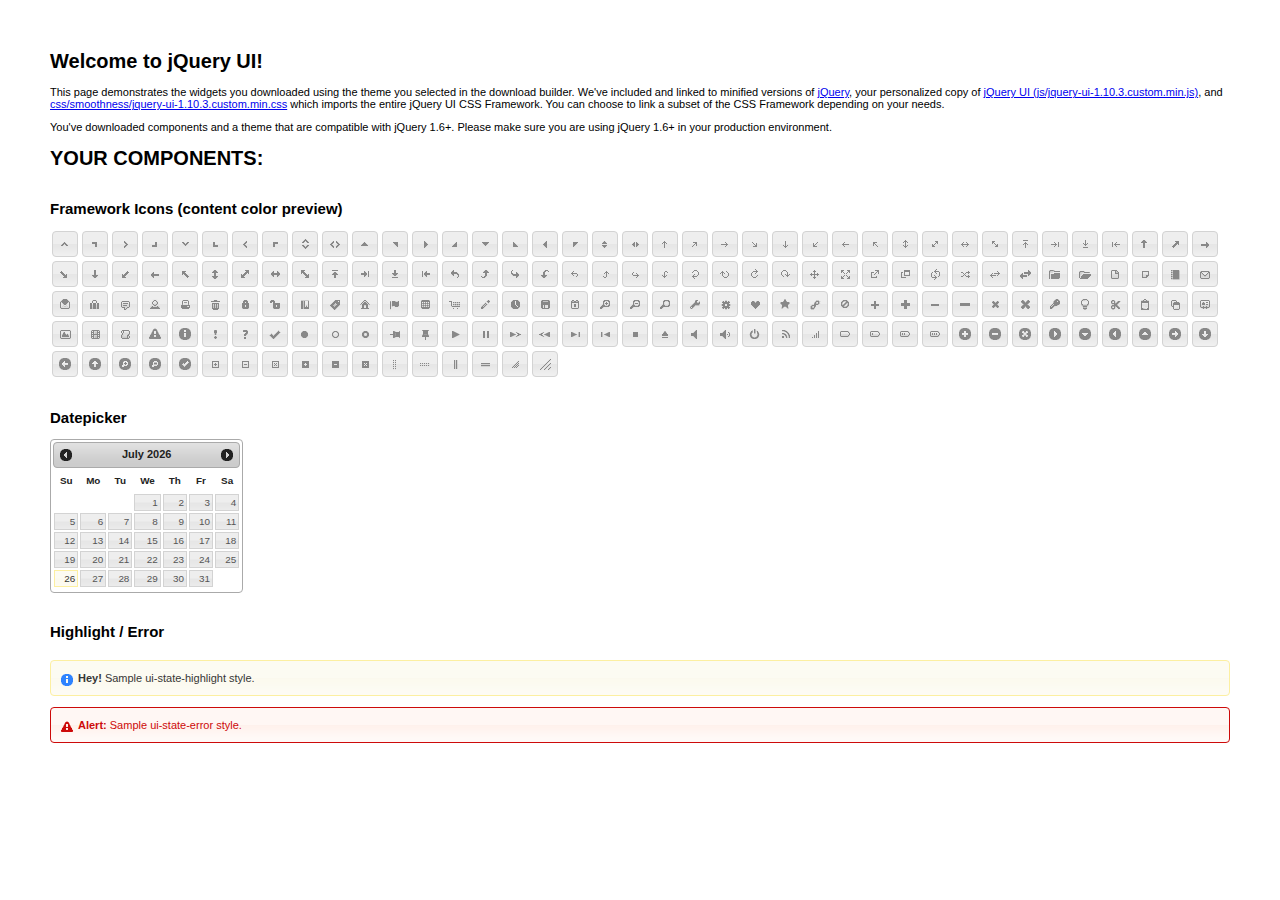
<file: frontend/static/jquery-ui-1.10.3.custom/index.html>
<!doctype html>
<html lang="us">
<head>
	<meta charset="utf-8">
	<title>jQuery UI Example Page</title>
	<link href="css/smoothness/jquery-ui-1.10.3.custom.css" rel="stylesheet">
	<script src="js/jquery-1.9.1.js"></script>
	<script src="js/jquery-ui-1.10.3.custom.js"></script>
	<script>
	$(function() {
		

		

		

		

		

		
		$( "#datepicker" ).datepicker({
			inline: true
		});
		

		

		

		// Hover states on the static widgets
		$( "#dialog-link, #icons li" ).hover(
			function() {
				$( this ).addClass( "ui-state-hover" );
			},
			function() {
				$( this ).removeClass( "ui-state-hover" );
			}
		);
	});
	</script>
	<style>
	body{
		font: 62.5% "Trebuchet MS", sans-serif;
		margin: 50px;
	}
	.demoHeaders {
		margin-top: 2em;
	}
	#dialog-link {
		padding: .4em 1em .4em 20px;
		text-decoration: none;
		position: relative;
	}
	#dialog-link span.ui-icon {
		margin: 0 5px 0 0;
		position: absolute;
		left: .2em;
		top: 50%;
		margin-top: -8px;
	}
	#icons {
		margin: 0;
		padding: 0;
	}
	#icons li {
		margin: 2px;
		position: relative;
		padding: 4px 0;
		cursor: pointer;
		float: left;
		list-style: none;
	}
	#icons span.ui-icon {
		float: left;
		margin: 0 4px;
	}
	.fakewindowcontain .ui-widget-overlay {
		position: absolute;
	}
	</style>
</head>
<body>

<h1>Welcome to jQuery UI!</h1>

<div class="ui-widget">
	<p>This page demonstrates the widgets you downloaded using the theme you selected in the download builder. We've included and linked to minified versions of <a href="js/jquery-1.9.1.js">jQuery</a>, your personalized copy of <a href="js/jquery-ui-1.10.3.custom.min.js">jQuery UI (js/jquery-ui-1.10.3.custom.min.js)</a>, and <a href="css/smoothness/jquery-ui-1.10.3.custom.min.css">css/smoothness/jquery-ui-1.10.3.custom.min.css</a> which imports the entire jQuery UI CSS Framework. You can choose to link a subset of the CSS Framework depending on your needs. </p>
	<p>You've downloaded components and a theme that are compatible with jQuery 1.6+. Please make sure you are using jQuery 1.6+ in your production environment.</p>
</div>

<h1>YOUR COMPONENTS:</h1>












<h2 class="demoHeaders">Framework Icons (content color preview)</h2>
<ul id="icons" class="ui-widget ui-helper-clearfix">
	<li class="ui-state-default ui-corner-all" title=".ui-icon-carat-1-n"><span class="ui-icon ui-icon-carat-1-n"></span></li>
	<li class="ui-state-default ui-corner-all" title=".ui-icon-carat-1-ne"><span class="ui-icon ui-icon-carat-1-ne"></span></li>
	<li class="ui-state-default ui-corner-all" title=".ui-icon-carat-1-e"><span class="ui-icon ui-icon-carat-1-e"></span></li>
	<li class="ui-state-default ui-corner-all" title=".ui-icon-carat-1-se"><span class="ui-icon ui-icon-carat-1-se"></span></li>
	<li class="ui-state-default ui-corner-all" title=".ui-icon-carat-1-s"><span class="ui-icon ui-icon-carat-1-s"></span></li>
	<li class="ui-state-default ui-corner-all" title=".ui-icon-carat-1-sw"><span class="ui-icon ui-icon-carat-1-sw"></span></li>
	<li class="ui-state-default ui-corner-all" title=".ui-icon-carat-1-w"><span class="ui-icon ui-icon-carat-1-w"></span></li>
	<li class="ui-state-default ui-corner-all" title=".ui-icon-carat-1-nw"><span class="ui-icon ui-icon-carat-1-nw"></span></li>
	<li class="ui-state-default ui-corner-all" title=".ui-icon-carat-2-n-s"><span class="ui-icon ui-icon-carat-2-n-s"></span></li>
	<li class="ui-state-default ui-corner-all" title=".ui-icon-carat-2-e-w"><span class="ui-icon ui-icon-carat-2-e-w"></span></li>
	<li class="ui-state-default ui-corner-all" title=".ui-icon-triangle-1-n"><span class="ui-icon ui-icon-triangle-1-n"></span></li>
	<li class="ui-state-default ui-corner-all" title=".ui-icon-triangle-1-ne"><span class="ui-icon ui-icon-triangle-1-ne"></span></li>
	<li class="ui-state-default ui-corner-all" title=".ui-icon-triangle-1-e"><span class="ui-icon ui-icon-triangle-1-e"></span></li>
	<li class="ui-state-default ui-corner-all" title=".ui-icon-triangle-1-se"><span class="ui-icon ui-icon-triangle-1-se"></span></li>
	<li class="ui-state-default ui-corner-all" title=".ui-icon-triangle-1-s"><span class="ui-icon ui-icon-triangle-1-s"></span></li>
	<li class="ui-state-default ui-corner-all" title=".ui-icon-triangle-1-sw"><span class="ui-icon ui-icon-triangle-1-sw"></span></li>
	<li class="ui-state-default ui-corner-all" title=".ui-icon-triangle-1-w"><span class="ui-icon ui-icon-triangle-1-w"></span></li>
	<li class="ui-state-default ui-corner-all" title=".ui-icon-triangle-1-nw"><span class="ui-icon ui-icon-triangle-1-nw"></span></li>
	<li class="ui-state-default ui-corner-all" title=".ui-icon-triangle-2-n-s"><span class="ui-icon ui-icon-triangle-2-n-s"></span></li>
	<li class="ui-state-default ui-corner-all" title=".ui-icon-triangle-2-e-w"><span class="ui-icon ui-icon-triangle-2-e-w"></span></li>
	<li class="ui-state-default ui-corner-all" title=".ui-icon-arrow-1-n"><span class="ui-icon ui-icon-arrow-1-n"></span></li>
	<li class="ui-state-default ui-corner-all" title=".ui-icon-arrow-1-ne"><span class="ui-icon ui-icon-arrow-1-ne"></span></li>
	<li class="ui-state-default ui-corner-all" title=".ui-icon-arrow-1-e"><span class="ui-icon ui-icon-arrow-1-e"></span></li>
	<li class="ui-state-default ui-corner-all" title=".ui-icon-arrow-1-se"><span class="ui-icon ui-icon-arrow-1-se"></span></li>
	<li class="ui-state-default ui-corner-all" title=".ui-icon-arrow-1-s"><span class="ui-icon ui-icon-arrow-1-s"></span></li>
	<li class="ui-state-default ui-corner-all" title=".ui-icon-arrow-1-sw"><span class="ui-icon ui-icon-arrow-1-sw"></span></li>
	<li class="ui-state-default ui-corner-all" title=".ui-icon-arrow-1-w"><span class="ui-icon ui-icon-arrow-1-w"></span></li>
	<li class="ui-state-default ui-corner-all" title=".ui-icon-arrow-1-nw"><span class="ui-icon ui-icon-arrow-1-nw"></span></li>
	<li class="ui-state-default ui-corner-all" title=".ui-icon-arrow-2-n-s"><span class="ui-icon ui-icon-arrow-2-n-s"></span></li>
	<li class="ui-state-default ui-corner-all" title=".ui-icon-arrow-2-ne-sw"><span class="ui-icon ui-icon-arrow-2-ne-sw"></span></li>
	<li class="ui-state-default ui-corner-all" title=".ui-icon-arrow-2-e-w"><span class="ui-icon ui-icon-arrow-2-e-w"></span></li>
	<li class="ui-state-default ui-corner-all" title=".ui-icon-arrow-2-se-nw"><span class="ui-icon ui-icon-arrow-2-se-nw"></span></li>
	<li class="ui-state-default ui-corner-all" title=".ui-icon-arrowstop-1-n"><span class="ui-icon ui-icon-arrowstop-1-n"></span></li>
	<li class="ui-state-default ui-corner-all" title=".ui-icon-arrowstop-1-e"><span class="ui-icon ui-icon-arrowstop-1-e"></span></li>
	<li class="ui-state-default ui-corner-all" title=".ui-icon-arrowstop-1-s"><span class="ui-icon ui-icon-arrowstop-1-s"></span></li>
	<li class="ui-state-default ui-corner-all" title=".ui-icon-arrowstop-1-w"><span class="ui-icon ui-icon-arrowstop-1-w"></span></li>
	<li class="ui-state-default ui-corner-all" title=".ui-icon-arrowthick-1-n"><span class="ui-icon ui-icon-arrowthick-1-n"></span></li>
	<li class="ui-state-default ui-corner-all" title=".ui-icon-arrowthick-1-ne"><span class="ui-icon ui-icon-arrowthick-1-ne"></span></li>
	<li class="ui-state-default ui-corner-all" title=".ui-icon-arrowthick-1-e"><span class="ui-icon ui-icon-arrowthick-1-e"></span></li>
	<li class="ui-state-default ui-corner-all" title=".ui-icon-arrowthick-1-se"><span class="ui-icon ui-icon-arrowthick-1-se"></span></li>
	<li class="ui-state-default ui-corner-all" title=".ui-icon-arrowthick-1-s"><span class="ui-icon ui-icon-arrowthick-1-s"></span></li>
	<li class="ui-state-default ui-corner-all" title=".ui-icon-arrowthick-1-sw"><span class="ui-icon ui-icon-arrowthick-1-sw"></span></li>
	<li class="ui-state-default ui-corner-all" title=".ui-icon-arrowthick-1-w"><span class="ui-icon ui-icon-arrowthick-1-w"></span></li>
	<li class="ui-state-default ui-corner-all" title=".ui-icon-arrowthick-1-nw"><span class="ui-icon ui-icon-arrowthick-1-nw"></span></li>
	<li class="ui-state-default ui-corner-all" title=".ui-icon-arrowthick-2-n-s"><span class="ui-icon ui-icon-arrowthick-2-n-s"></span></li>
	<li class="ui-state-default ui-corner-all" title=".ui-icon-arrowthick-2-ne-sw"><span class="ui-icon ui-icon-arrowthick-2-ne-sw"></span></li>
	<li class="ui-state-default ui-corner-all" title=".ui-icon-arrowthick-2-e-w"><span class="ui-icon ui-icon-arrowthick-2-e-w"></span></li>
	<li class="ui-state-default ui-corner-all" title=".ui-icon-arrowthick-2-se-nw"><span class="ui-icon ui-icon-arrowthick-2-se-nw"></span></li>
	<li class="ui-state-default ui-corner-all" title=".ui-icon-arrowthickstop-1-n"><span class="ui-icon ui-icon-arrowthickstop-1-n"></span></li>
	<li class="ui-state-default ui-corner-all" title=".ui-icon-arrowthickstop-1-e"><span class="ui-icon ui-icon-arrowthickstop-1-e"></span></li>
	<li class="ui-state-default ui-corner-all" title=".ui-icon-arrowthickstop-1-s"><span class="ui-icon ui-icon-arrowthickstop-1-s"></span></li>
	<li class="ui-state-default ui-corner-all" title=".ui-icon-arrowthickstop-1-w"><span class="ui-icon ui-icon-arrowthickstop-1-w"></span></li>
	<li class="ui-state-default ui-corner-all" title=".ui-icon-arrowreturnthick-1-w"><span class="ui-icon ui-icon-arrowreturnthick-1-w"></span></li>
	<li class="ui-state-default ui-corner-all" title=".ui-icon-arrowreturnthick-1-n"><span class="ui-icon ui-icon-arrowreturnthick-1-n"></span></li>
	<li class="ui-state-default ui-corner-all" title=".ui-icon-arrowreturnthick-1-e"><span class="ui-icon ui-icon-arrowreturnthick-1-e"></span></li>
	<li class="ui-state-default ui-corner-all" title=".ui-icon-arrowreturnthick-1-s"><span class="ui-icon ui-icon-arrowreturnthick-1-s"></span></li>
	<li class="ui-state-default ui-corner-all" title=".ui-icon-arrowreturn-1-w"><span class="ui-icon ui-icon-arrowreturn-1-w"></span></li>
	<li class="ui-state-default ui-corner-all" title=".ui-icon-arrowreturn-1-n"><span class="ui-icon ui-icon-arrowreturn-1-n"></span></li>
	<li class="ui-state-default ui-corner-all" title=".ui-icon-arrowreturn-1-e"><span class="ui-icon ui-icon-arrowreturn-1-e"></span></li>
	<li class="ui-state-default ui-corner-all" title=".ui-icon-arrowreturn-1-s"><span class="ui-icon ui-icon-arrowreturn-1-s"></span></li>
	<li class="ui-state-default ui-corner-all" title=".ui-icon-arrowrefresh-1-w"><span class="ui-icon ui-icon-arrowrefresh-1-w"></span></li>
	<li class="ui-state-default ui-corner-all" title=".ui-icon-arrowrefresh-1-n"><span class="ui-icon ui-icon-arrowrefresh-1-n"></span></li>
	<li class="ui-state-default ui-corner-all" title=".ui-icon-arrowrefresh-1-e"><span class="ui-icon ui-icon-arrowrefresh-1-e"></span></li>
	<li class="ui-state-default ui-corner-all" title=".ui-icon-arrowrefresh-1-s"><span class="ui-icon ui-icon-arrowrefresh-1-s"></span></li>
	<li class="ui-state-default ui-corner-all" title=".ui-icon-arrow-4"><span class="ui-icon ui-icon-arrow-4"></span></li>
	<li class="ui-state-default ui-corner-all" title=".ui-icon-arrow-4-diag"><span class="ui-icon ui-icon-arrow-4-diag"></span></li>
	<li class="ui-state-default ui-corner-all" title=".ui-icon-extlink"><span class="ui-icon ui-icon-extlink"></span></li>
	<li class="ui-state-default ui-corner-all" title=".ui-icon-newwin"><span class="ui-icon ui-icon-newwin"></span></li>
	<li class="ui-state-default ui-corner-all" title=".ui-icon-refresh"><span class="ui-icon ui-icon-refresh"></span></li>
	<li class="ui-state-default ui-corner-all" title=".ui-icon-shuffle"><span class="ui-icon ui-icon-shuffle"></span></li>
	<li class="ui-state-default ui-corner-all" title=".ui-icon-transfer-e-w"><span class="ui-icon ui-icon-transfer-e-w"></span></li>
	<li class="ui-state-default ui-corner-all" title=".ui-icon-transferthick-e-w"><span class="ui-icon ui-icon-transferthick-e-w"></span></li>
	<li class="ui-state-default ui-corner-all" title=".ui-icon-folder-collapsed"><span class="ui-icon ui-icon-folder-collapsed"></span></li>
	<li class="ui-state-default ui-corner-all" title=".ui-icon-folder-open"><span class="ui-icon ui-icon-folder-open"></span></li>
	<li class="ui-state-default ui-corner-all" title=".ui-icon-document"><span class="ui-icon ui-icon-document"></span></li>
	<li class="ui-state-default ui-corner-all" title=".ui-icon-document-b"><span class="ui-icon ui-icon-document-b"></span></li>
	<li class="ui-state-default ui-corner-all" title=".ui-icon-note"><span class="ui-icon ui-icon-note"></span></li>
	<li class="ui-state-default ui-corner-all" title=".ui-icon-mail-closed"><span class="ui-icon ui-icon-mail-closed"></span></li>
	<li class="ui-state-default ui-corner-all" title=".ui-icon-mail-open"><span class="ui-icon ui-icon-mail-open"></span></li>
	<li class="ui-state-default ui-corner-all" title=".ui-icon-suitcase"><span class="ui-icon ui-icon-suitcase"></span></li>
	<li class="ui-state-default ui-corner-all" title=".ui-icon-comment"><span class="ui-icon ui-icon-comment"></span></li>
	<li class="ui-state-default ui-corner-all" title=".ui-icon-person"><span class="ui-icon ui-icon-person"></span></li>
	<li class="ui-state-default ui-corner-all" title=".ui-icon-print"><span class="ui-icon ui-icon-print"></span></li>
	<li class="ui-state-default ui-corner-all" title=".ui-icon-trash"><span class="ui-icon ui-icon-trash"></span></li>
	<li class="ui-state-default ui-corner-all" title=".ui-icon-locked"><span class="ui-icon ui-icon-locked"></span></li>
	<li class="ui-state-default ui-corner-all" title=".ui-icon-unlocked"><span class="ui-icon ui-icon-unlocked"></span></li>
	<li class="ui-state-default ui-corner-all" title=".ui-icon-bookmark"><span class="ui-icon ui-icon-bookmark"></span></li>
	<li class="ui-state-default ui-corner-all" title=".ui-icon-tag"><span class="ui-icon ui-icon-tag"></span></li>
	<li class="ui-state-default ui-corner-all" title=".ui-icon-home"><span class="ui-icon ui-icon-home"></span></li>
	<li class="ui-state-default ui-corner-all" title=".ui-icon-flag"><span class="ui-icon ui-icon-flag"></span></li>
	<li class="ui-state-default ui-corner-all" title=".ui-icon-calculator"><span class="ui-icon ui-icon-calculator"></span></li>
	<li class="ui-state-default ui-corner-all" title=".ui-icon-cart"><span class="ui-icon ui-icon-cart"></span></li>
	<li class="ui-state-default ui-corner-all" title=".ui-icon-pencil"><span class="ui-icon ui-icon-pencil"></span></li>
	<li class="ui-state-default ui-corner-all" title=".ui-icon-clock"><span class="ui-icon ui-icon-clock"></span></li>
	<li class="ui-state-default ui-corner-all" title=".ui-icon-disk"><span class="ui-icon ui-icon-disk"></span></li>
	<li class="ui-state-default ui-corner-all" title=".ui-icon-calendar"><span class="ui-icon ui-icon-calendar"></span></li>
	<li class="ui-state-default ui-corner-all" title=".ui-icon-zoomin"><span class="ui-icon ui-icon-zoomin"></span></li>
	<li class="ui-state-default ui-corner-all" title=".ui-icon-zoomout"><span class="ui-icon ui-icon-zoomout"></span></li>
	<li class="ui-state-default ui-corner-all" title=".ui-icon-search"><span class="ui-icon ui-icon-search"></span></li>
	<li class="ui-state-default ui-corner-all" title=".ui-icon-wrench"><span class="ui-icon ui-icon-wrench"></span></li>
	<li class="ui-state-default ui-corner-all" title=".ui-icon-gear"><span class="ui-icon ui-icon-gear"></span></li>
	<li class="ui-state-default ui-corner-all" title=".ui-icon-heart"><span class="ui-icon ui-icon-heart"></span></li>
	<li class="ui-state-default ui-corner-all" title=".ui-icon-star"><span class="ui-icon ui-icon-star"></span></li>
	<li class="ui-state-default ui-corner-all" title=".ui-icon-link"><span class="ui-icon ui-icon-link"></span></li>
	<li class="ui-state-default ui-corner-all" title=".ui-icon-cancel"><span class="ui-icon ui-icon-cancel"></span></li>
	<li class="ui-state-default ui-corner-all" title=".ui-icon-plus"><span class="ui-icon ui-icon-plus"></span></li>
	<li class="ui-state-default ui-corner-all" title=".ui-icon-plusthick"><span class="ui-icon ui-icon-plusthick"></span></li>
	<li class="ui-state-default ui-corner-all" title=".ui-icon-minus"><span class="ui-icon ui-icon-minus"></span></li>
	<li class="ui-state-default ui-corner-all" title=".ui-icon-minusthick"><span class="ui-icon ui-icon-minusthick"></span></li>
	<li class="ui-state-default ui-corner-all" title=".ui-icon-close"><span class="ui-icon ui-icon-close"></span></li>
	<li class="ui-state-default ui-corner-all" title=".ui-icon-closethick"><span class="ui-icon ui-icon-closethick"></span></li>
	<li class="ui-state-default ui-corner-all" title=".ui-icon-key"><span class="ui-icon ui-icon-key"></span></li>
	<li class="ui-state-default ui-corner-all" title=".ui-icon-lightbulb"><span class="ui-icon ui-icon-lightbulb"></span></li>
	<li class="ui-state-default ui-corner-all" title=".ui-icon-scissors"><span class="ui-icon ui-icon-scissors"></span></li>
	<li class="ui-state-default ui-corner-all" title=".ui-icon-clipboard"><span class="ui-icon ui-icon-clipboard"></span></li>
	<li class="ui-state-default ui-corner-all" title=".ui-icon-copy"><span class="ui-icon ui-icon-copy"></span></li>
	<li class="ui-state-default ui-corner-all" title=".ui-icon-contact"><span class="ui-icon ui-icon-contact"></span></li>
	<li class="ui-state-default ui-corner-all" title=".ui-icon-image"><span class="ui-icon ui-icon-image"></span></li>
	<li class="ui-state-default ui-corner-all" title=".ui-icon-video"><span class="ui-icon ui-icon-video"></span></li>
	<li class="ui-state-default ui-corner-all" title=".ui-icon-script"><span class="ui-icon ui-icon-script"></span></li>
	<li class="ui-state-default ui-corner-all" title=".ui-icon-alert"><span class="ui-icon ui-icon-alert"></span></li>
	<li class="ui-state-default ui-corner-all" title=".ui-icon-info"><span class="ui-icon ui-icon-info"></span></li>
	<li class="ui-state-default ui-corner-all" title=".ui-icon-notice"><span class="ui-icon ui-icon-notice"></span></li>
	<li class="ui-state-default ui-corner-all" title=".ui-icon-help"><span class="ui-icon ui-icon-help"></span></li>
	<li class="ui-state-default ui-corner-all" title=".ui-icon-check"><span class="ui-icon ui-icon-check"></span></li>
	<li class="ui-state-default ui-corner-all" title=".ui-icon-bullet"><span class="ui-icon ui-icon-bullet"></span></li>
	<li class="ui-state-default ui-corner-all" title=".ui-icon-radio-off"><span class="ui-icon ui-icon-radio-off"></span></li>
	<li class="ui-state-default ui-corner-all" title=".ui-icon-radio-on"><span class="ui-icon ui-icon-radio-on"></span></li>
	<li class="ui-state-default ui-corner-all" title=".ui-icon-pin-w"><span class="ui-icon ui-icon-pin-w"></span></li>
	<li class="ui-state-default ui-corner-all" title=".ui-icon-pin-s"><span class="ui-icon ui-icon-pin-s"></span></li>
	<li class="ui-state-default ui-corner-all" title=".ui-icon-play"><span class="ui-icon ui-icon-play"></span></li>
	<li class="ui-state-default ui-corner-all" title=".ui-icon-pause"><span class="ui-icon ui-icon-pause"></span></li>
	<li class="ui-state-default ui-corner-all" title=".ui-icon-seek-next"><span class="ui-icon ui-icon-seek-next"></span></li>
	<li class="ui-state-default ui-corner-all" title=".ui-icon-seek-prev"><span class="ui-icon ui-icon-seek-prev"></span></li>
	<li class="ui-state-default ui-corner-all" title=".ui-icon-seek-end"><span class="ui-icon ui-icon-seek-end"></span></li>
	<li class="ui-state-default ui-corner-all" title=".ui-icon-seek-first"><span class="ui-icon ui-icon-seek-first"></span></li>
	<li class="ui-state-default ui-corner-all" title=".ui-icon-stop"><span class="ui-icon ui-icon-stop"></span></li>
	<li class="ui-state-default ui-corner-all" title=".ui-icon-eject"><span class="ui-icon ui-icon-eject"></span></li>
	<li class="ui-state-default ui-corner-all" title=".ui-icon-volume-off"><span class="ui-icon ui-icon-volume-off"></span></li>
	<li class="ui-state-default ui-corner-all" title=".ui-icon-volume-on"><span class="ui-icon ui-icon-volume-on"></span></li>
	<li class="ui-state-default ui-corner-all" title=".ui-icon-power"><span class="ui-icon ui-icon-power"></span></li>
	<li class="ui-state-default ui-corner-all" title=".ui-icon-signal-diag"><span class="ui-icon ui-icon-signal-diag"></span></li>
	<li class="ui-state-default ui-corner-all" title=".ui-icon-signal"><span class="ui-icon ui-icon-signal"></span></li>
	<li class="ui-state-default ui-corner-all" title=".ui-icon-battery-0"><span class="ui-icon ui-icon-battery-0"></span></li>
	<li class="ui-state-default ui-corner-all" title=".ui-icon-battery-1"><span class="ui-icon ui-icon-battery-1"></span></li>
	<li class="ui-state-default ui-corner-all" title=".ui-icon-battery-2"><span class="ui-icon ui-icon-battery-2"></span></li>
	<li class="ui-state-default ui-corner-all" title=".ui-icon-battery-3"><span class="ui-icon ui-icon-battery-3"></span></li>
	<li class="ui-state-default ui-corner-all" title=".ui-icon-circle-plus"><span class="ui-icon ui-icon-circle-plus"></span></li>
	<li class="ui-state-default ui-corner-all" title=".ui-icon-circle-minus"><span class="ui-icon ui-icon-circle-minus"></span></li>
	<li class="ui-state-default ui-corner-all" title=".ui-icon-circle-close"><span class="ui-icon ui-icon-circle-close"></span></li>
	<li class="ui-state-default ui-corner-all" title=".ui-icon-circle-triangle-e"><span class="ui-icon ui-icon-circle-triangle-e"></span></li>
	<li class="ui-state-default ui-corner-all" title=".ui-icon-circle-triangle-s"><span class="ui-icon ui-icon-circle-triangle-s"></span></li>
	<li class="ui-state-default ui-corner-all" title=".ui-icon-circle-triangle-w"><span class="ui-icon ui-icon-circle-triangle-w"></span></li>
	<li class="ui-state-default ui-corner-all" title=".ui-icon-circle-triangle-n"><span class="ui-icon ui-icon-circle-triangle-n"></span></li>
	<li class="ui-state-default ui-corner-all" title=".ui-icon-circle-arrow-e"><span class="ui-icon ui-icon-circle-arrow-e"></span></li>
	<li class="ui-state-default ui-corner-all" title=".ui-icon-circle-arrow-s"><span class="ui-icon ui-icon-circle-arrow-s"></span></li>
	<li class="ui-state-default ui-corner-all" title=".ui-icon-circle-arrow-w"><span class="ui-icon ui-icon-circle-arrow-w"></span></li>
	<li class="ui-state-default ui-corner-all" title=".ui-icon-circle-arrow-n"><span class="ui-icon ui-icon-circle-arrow-n"></span></li>
	<li class="ui-state-default ui-corner-all" title=".ui-icon-circle-zoomin"><span class="ui-icon ui-icon-circle-zoomin"></span></li>
	<li class="ui-state-default ui-corner-all" title=".ui-icon-circle-zoomout"><span class="ui-icon ui-icon-circle-zoomout"></span></li>
	<li class="ui-state-default ui-corner-all" title=".ui-icon-circle-check"><span class="ui-icon ui-icon-circle-check"></span></li>
	<li class="ui-state-default ui-corner-all" title=".ui-icon-circlesmall-plus"><span class="ui-icon ui-icon-circlesmall-plus"></span></li>
	<li class="ui-state-default ui-corner-all" title=".ui-icon-circlesmall-minus"><span class="ui-icon ui-icon-circlesmall-minus"></span></li>
	<li class="ui-state-default ui-corner-all" title=".ui-icon-circlesmall-close"><span class="ui-icon ui-icon-circlesmall-close"></span></li>
	<li class="ui-state-default ui-corner-all" title=".ui-icon-squaresmall-plus"><span class="ui-icon ui-icon-squaresmall-plus"></span></li>
	<li class="ui-state-default ui-corner-all" title=".ui-icon-squaresmall-minus"><span class="ui-icon ui-icon-squaresmall-minus"></span></li>
	<li class="ui-state-default ui-corner-all" title=".ui-icon-squaresmall-close"><span class="ui-icon ui-icon-squaresmall-close"></span></li>
	<li class="ui-state-default ui-corner-all" title=".ui-icon-grip-dotted-vertical"><span class="ui-icon ui-icon-grip-dotted-vertical"></span></li>
	<li class="ui-state-default ui-corner-all" title=".ui-icon-grip-dotted-horizontal"><span class="ui-icon ui-icon-grip-dotted-horizontal"></span></li>
	<li class="ui-state-default ui-corner-all" title=".ui-icon-grip-solid-vertical"><span class="ui-icon ui-icon-grip-solid-vertical"></span></li>
	<li class="ui-state-default ui-corner-all" title=".ui-icon-grip-solid-horizontal"><span class="ui-icon ui-icon-grip-solid-horizontal"></span></li>
	<li class="ui-state-default ui-corner-all" title=".ui-icon-gripsmall-diagonal-se"><span class="ui-icon ui-icon-gripsmall-diagonal-se"></span></li>
	<li class="ui-state-default ui-corner-all" title=".ui-icon-grip-diagonal-se"><span class="ui-icon ui-icon-grip-diagonal-se"></span></li>
</ul>




<!-- Datepicker -->
<h2 class="demoHeaders">Datepicker</h2>
<div id="datepicker"></div>




<!-- Highlight / Error -->
<h2 class="demoHeaders">Highlight / Error</h2>
<div class="ui-widget">
	<div class="ui-state-highlight ui-corner-all" style="margin-top: 20px; padding: 0 .7em;">
		<p><span class="ui-icon ui-icon-info" style="float: left; margin-right: .3em;"></span>
		<strong>Hey!</strong> Sample ui-state-highlight style.</p>
	</div>
</div>
<br>
<div class="ui-widget">
	<div class="ui-state-error ui-corner-all" style="padding: 0 .7em;">
		<p><span class="ui-icon ui-icon-alert" style="float: left; margin-right: .3em;"></span>
		<strong>Alert:</strong> Sample ui-state-error style.</p>
	</div>
</div>

</body>
</html>
</file>
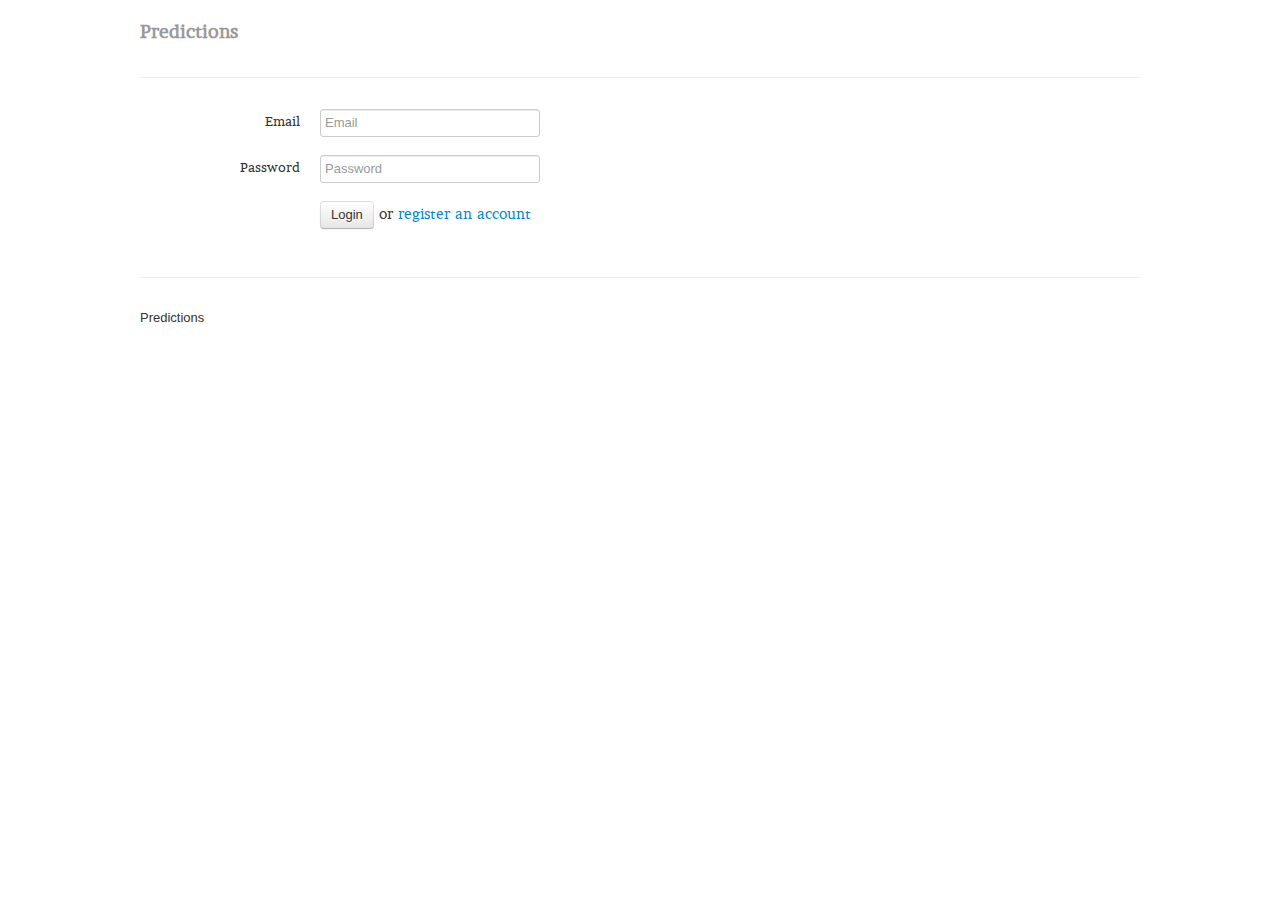
<file: frontend/login.html>
<!DOCTYPE html>
<html lang="en"><head>
    <meta charset="utf-8">
    <title>Predictions</title>
    <meta name="viewport" content="width=device-width, initial-scale=1.0">

    <!-- Le styles -->
    <link href="static/css/bootstrap.css" rel="stylesheet">
    <link href="static/css/bootstrap-responsive.css" rel="stylesheet">
    <link href="static/jquery-ui-1.10.3.custom/css/smoothness/jquery-ui-1.10.3.custom.min.css" rel="stylesheet">
    <link href="static/css/generic.css" rel="stylesheet">
    <link href="static/fonts/stylesheet.css" rel="stylesheet">
    <link href="static/css/site.css" rel="stylesheet">

    <!-- HTML5 shim, for IE6-8 support of HTML5 elements -->
    <!--[if lt IE 9]>
      <script src="../assets/js/html5shiv.js"></script>
    <![endif]-->

    <!-- Fav and touch icons -->
    <link rel="apple-touch-icon-precomposed" sizes="144x144" href="static/ico/apple-touch-icon-144-precomposed.png">
    <link rel="apple-touch-icon-precomposed" sizes="114x114" href="static/assets/ico/apple-touch-icon-114-precomposed.png">
      <link rel="apple-touch-icon-precomposed" sizes="72x72" href="static/assets/ico/apple-touch-icon-72-precomposed.png">
                    <link rel="apple-touch-icon-precomposed" href="static/assets/ico/apple-touch-icon-57-precomposed.png">
                                   <link rel="shortcut icon" href="static/assets/ico/favicon.png">
        

</head>

<body>

    <div class="container-narrow">

        <div class="masthead">
            <h3 class="muted">Predictions</h3>
        </div>

        <hr>

        <div class="container-fluid page">
            <div class="row-fluid">
                <div class="span12">
                    <form class="form-horizontal" id="formLogin" method="post" autocomplete="off">
                        <div class="control-group">
                            <label class="control-label" for="inputEmail">Email</label>
                            <div class="controls">
                                <input type="text" id="inputEmail" name="email" placeholder="Email">
                            </div>
                        </div>

                        <div class="control-group">
                            <label class="control-label" for="inputPassword">Password</label>
                            <div class="controls">
                                <input type="password" id="inputPassword" name="password" placeholder="Password">
                            </div>
                        </div>

                        <div class="control-group">
                            <div class="controls">
                                <input type="submit" class="btn" id="submit" value="Login" />
                                or <a href="/frontend/register.html">register an account</a>
                            </div>
                        </div>
                    </form>
                </div>
            </div>
        </div>

        <hr>

        <div class="footer">
            <p>Predictions</p>
        </div>

    </div> 


    <script src="static/js/jquery.js"></script>
    <script src="static/js/util.js"></script>
    <script src="static/js/login.js"></script>

</body>
</html>
</file>
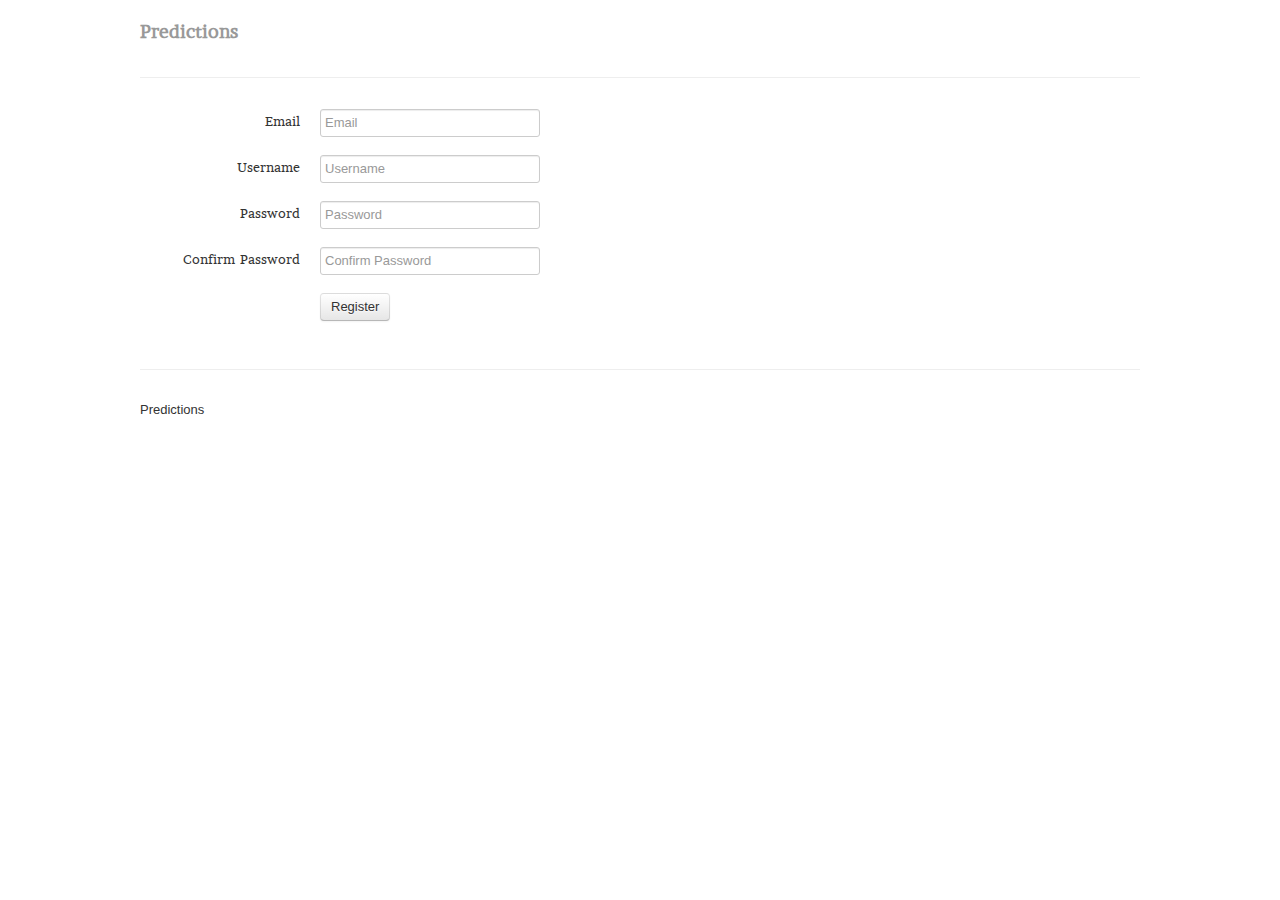
<file: frontend/register.html>
<!DOCTYPE html>
<html lang="en"><head>
    <meta charset="utf-8">
    <title>Predictions</title>
    <meta name="viewport" content="width=device-width, initial-scale=1.0">

    <!-- Le styles -->
    <link href="static/css/bootstrap.css" rel="stylesheet">
    <link href="static/css/bootstrap-responsive.css" rel="stylesheet">
    <link href="static/jquery-ui-1.10.3.custom/css/smoothness/jquery-ui-1.10.3.custom.min.css" rel="stylesheet">
    <link href="static/css/generic.css" rel="stylesheet">
    <link href="static/fonts/stylesheet.css" rel="stylesheet">
    <link href="static/css/site.css" rel="stylesheet">

    <!-- HTML5 shim, for IE6-8 support of HTML5 elements -->
    <!--[if lt IE 9]>
      <script src="../assets/js/html5shiv.js"></script>
    <![endif]-->

    <!-- Fav and touch icons -->
    <link rel="apple-touch-icon-precomposed" sizes="144x144" href="static/ico/apple-touch-icon-144-precomposed.png">
    <link rel="apple-touch-icon-precomposed" sizes="114x114" href="static/assets/ico/apple-touch-icon-114-precomposed.png">
      <link rel="apple-touch-icon-precomposed" sizes="72x72" href="static/assets/ico/apple-touch-icon-72-precomposed.png">
                    <link rel="apple-touch-icon-precomposed" href="static/assets/ico/apple-touch-icon-57-precomposed.png">
                                   <link rel="shortcut icon" href="static/assets/ico/favicon.png">
        
  
</head>

<body>

    <div class="container-narrow">

        <div class="masthead">
            <h3 class="muted">Predictions</h3>
        </div>

        <hr>

        <div class="container-fluid page">
            <div class="row-fluid">
                <div class="span12">
                    <form class="form-horizontal" id="formRegister" method="post" autocomplete="off">
                        <div class="control-group">
                            <label class="control-label" for="inputEmail">Email</label>
                            <div class="controls">
                                <input type="text" id="inputEmail" name="email" placeholder="Email">
                            </div>
                        </div>

                        <div class="control-group">
                            <label class="control-label" for="inputUsername">Username</label>
                            <div class="controls">
                                <input type="text" id="inputUsername" name="username" placeholder="Username">
                            </div>
                        </div>

                        <div class="control-group">
                            <label class="control-label" for="inputPassword">Password</label>
                            <div class="controls">
                                <input type="password" id="inputPassword" name="password" placeholder="Password">
                            </div>
                        </div>

                        <div class="control-group">
                            <label class="control-label" for="inputPassword2">Confirm Password</label>
                            <div class="controls">
                                <input type="password" id="inputPassword2" name="password2" placeholder="Confirm Password">
                            </div>
                        </div>

                        <div id="recaptcha">
                            <script type="text/javascript" src="http://www.google.com/recaptcha/api/challenge?k=6LdPzuISAAAAACpcI1jr4eWLHuAPekm0eWN0IZcq"></script>
                            <noscript>
                                <iframe src="http://www.google.com/recaptcha/api/noscript?k=6LdPzuISAAAAACpcI1jr4eWLHuAPekm0eWN0IZcq" height="300" width="500" frameborder="0"></iframe>
                                <br>
                                <textarea name="recaptcha_challenge_field"></textarea>
                                <input type="hidden" name="recaptcha_response_field" value="manual_challenge">
                            </noscript>
                        </div>
                        
                        <div class="control-group">
                            <div class="controls">
                                <input type="submit" class="btn" id="submit" value="Register" />
                            </div>
                        </div>
                    </form>
                </div>
            </div>
        </div>

        <hr>

        <div class="footer">
            <p>Predictions</p>
        </div>

    </div> 


    <script src="static/js/jquery.js"></script>
    <script src="static/js/util.js"></script>
    <script src="static/js/register.js"></script>

</body>
</html>
</file>
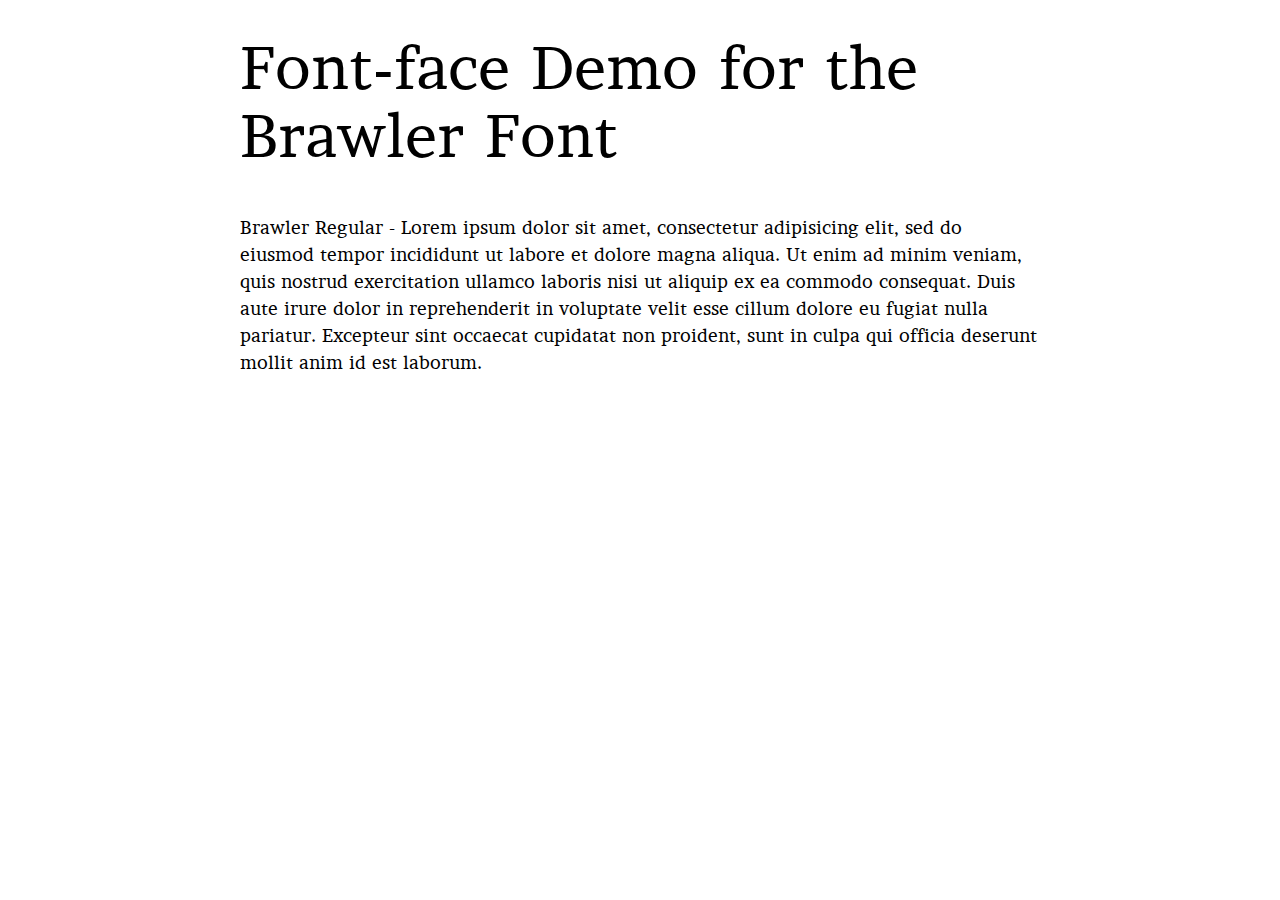
<file: frontend/static/fonts/demo.html>
<!DOCTYPE html PUBLIC "-//W3C//DTD XHTML 1.0 Strict//EN"
	"http://www.w3.org/TR/xhtml1/DTD/xhtml1-strict.dtd">

<html xmlns="http://www.w3.org/1999/xhtml" xml:lang="en" lang="en">
<head>
	<meta http-equiv="Content-Type" content="text/html; charset=utf-8"/>

	<title>Font Face Demo</title>
	<link rel="stylesheet" href="stylesheet.css" type="text/css" charset="utf-8">
	<style type="text/css" media="screen">
		h1.fontface {font: 60px/68px 'BrawlerRegular', Arial, sans-serif;letter-spacing: 0;}

		p.style1 {font: 18px/27px 'BrawlerRegular', Arial, sans-serif;}
		
		#container {
			width: 800px;
			margin-left: auto;
			margin-right: auto;
		}
	</style>
</head>

<body>
	<div id="container">
		<h1 class="fontface">Font-face Demo for the Brawler Font</h1>
	
	 

	<p class="style1">Brawler Regular - Lorem ipsum dolor sit amet, consectetur adipisicing elit, sed do eiusmod tempor incididunt ut labore et dolore magna aliqua. Ut enim ad minim veniam, quis nostrud exercitation ullamco laboris nisi ut aliquip ex ea commodo consequat. Duis aute irure dolor in reprehenderit in voluptate velit esse cillum dolore eu fugiat nulla pariatur. Excepteur sint occaecat cupidatat non proident, sunt in culpa qui officia deserunt mollit anim id est laborum.</p>

		</div>
</body>
</html>
</file>
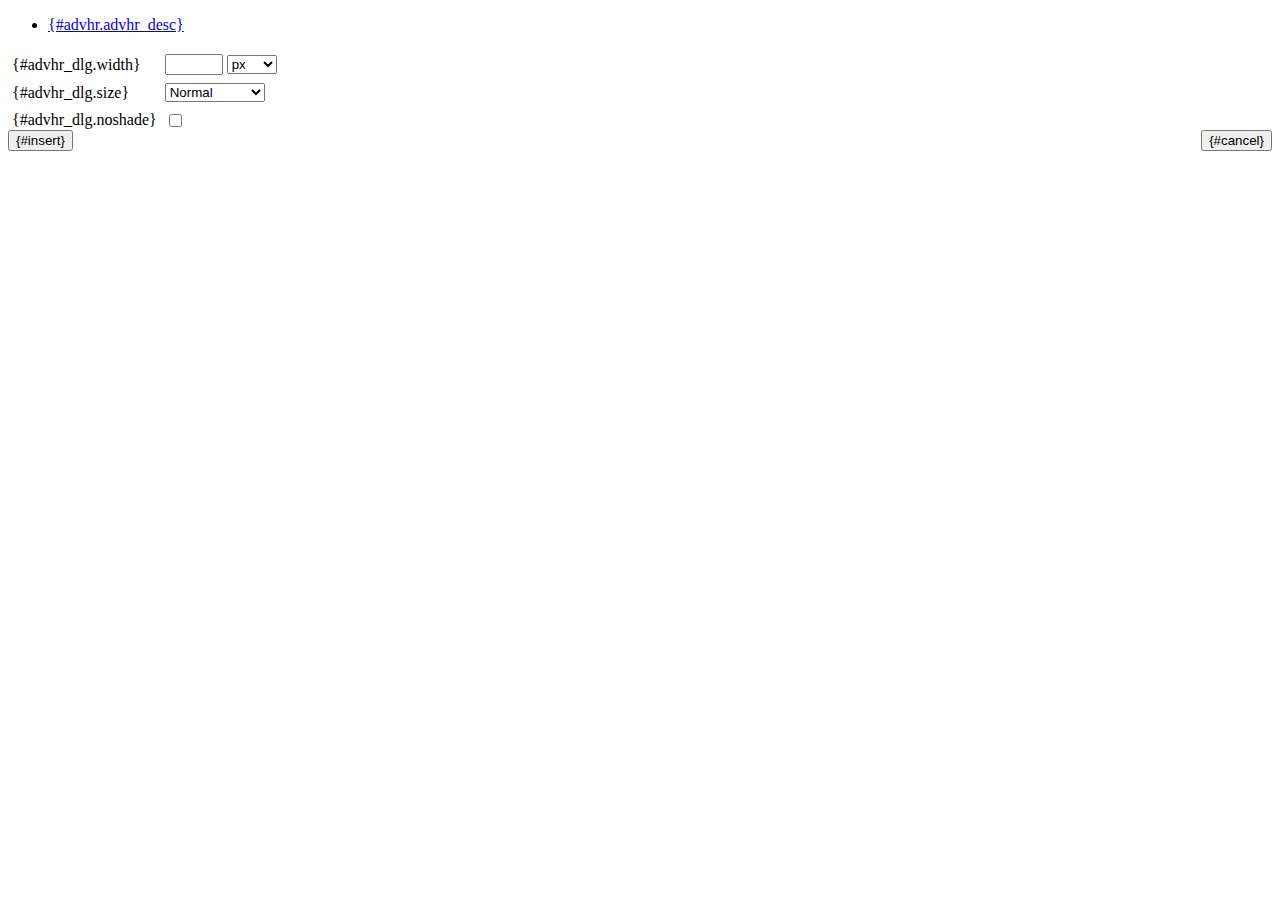
<file: static/tiny_mce/plugins/advhr/rule.htm>
<!DOCTYPE html PUBLIC "-//W3C//DTD XHTML 1.0 Strict//EN" "http://www.w3.org/TR/xhtml1/DTD/xhtml1-strict.dtd">
<html xmlns="http://www.w3.org/1999/xhtml">
<head>
	<title>{#advhr.advhr_desc}</title>
	<script type="text/javascript" src="../../tiny_mce_popup.js"></script>
	<script type="text/javascript" src="js/rule.js"></script>
	<script type="text/javascript" src="../../utils/mctabs.js"></script>
	<script type="text/javascript" src="../../utils/form_utils.js"></script>
	<link href="css/advhr.css" rel="stylesheet" type="text/css" />
</head>
<body>
<form onsubmit="AdvHRDialog.update();return false;" action="#">
	<div class="tabs">
		<ul>
			<li id="general_tab" class="current"><span><a href="javascript:mcTabs.displayTab('general_tab','general_panel');" onmousedown="return false;">{#advhr.advhr_desc}</a></span></li>
		</ul>
	</div>

	<div class="panel_wrapper">
		<div id="general_panel" class="panel current">
			<table border="0" cellpadding="4" cellspacing="0">
                    <tr>
                        <td><label for="width">{#advhr_dlg.width}</label></td>
                        <td class="nowrap">
                            <input id="width" name="width" type="text" value="" class="mceFocus" />
                            <select name="width2" id="width2">
                                <option value="">px</option>
                                <option value="%">%</option>
                            </select>
                        </td>
                    </tr>
                    <tr>
                        <td><label for="size">{#advhr_dlg.size}</label></td>
                        <td><select id="size" name="size">
                            <option value="">Normal</option>
                            <option value="1">1</option>
                            <option value="2">2</option>
                            <option value="3">3</option>
                            <option value="4">4</option>
                            <option value="5">5</option>
                        </select></td>
                    </tr>
                    <tr>
                        <td><label for="noshade">{#advhr_dlg.noshade}</label></td>
                        <td><input type="checkbox" name="noshade" id="noshade" class="radio" /></td>
                    </tr>
            </table>
		</div>
	</div>

	<div class="mceActionPanel">
		<div style="float: left">
			<input type="submit" id="insert" name="insert" value="{#insert}" />
		</div>

		<div style="float: right">
			<input type="button" id="cancel" name="cancel" value="{#cancel}" onclick="tinyMCEPopup.close();" />
		</div>
	</div>
</form>
</body>
</html>
</file>
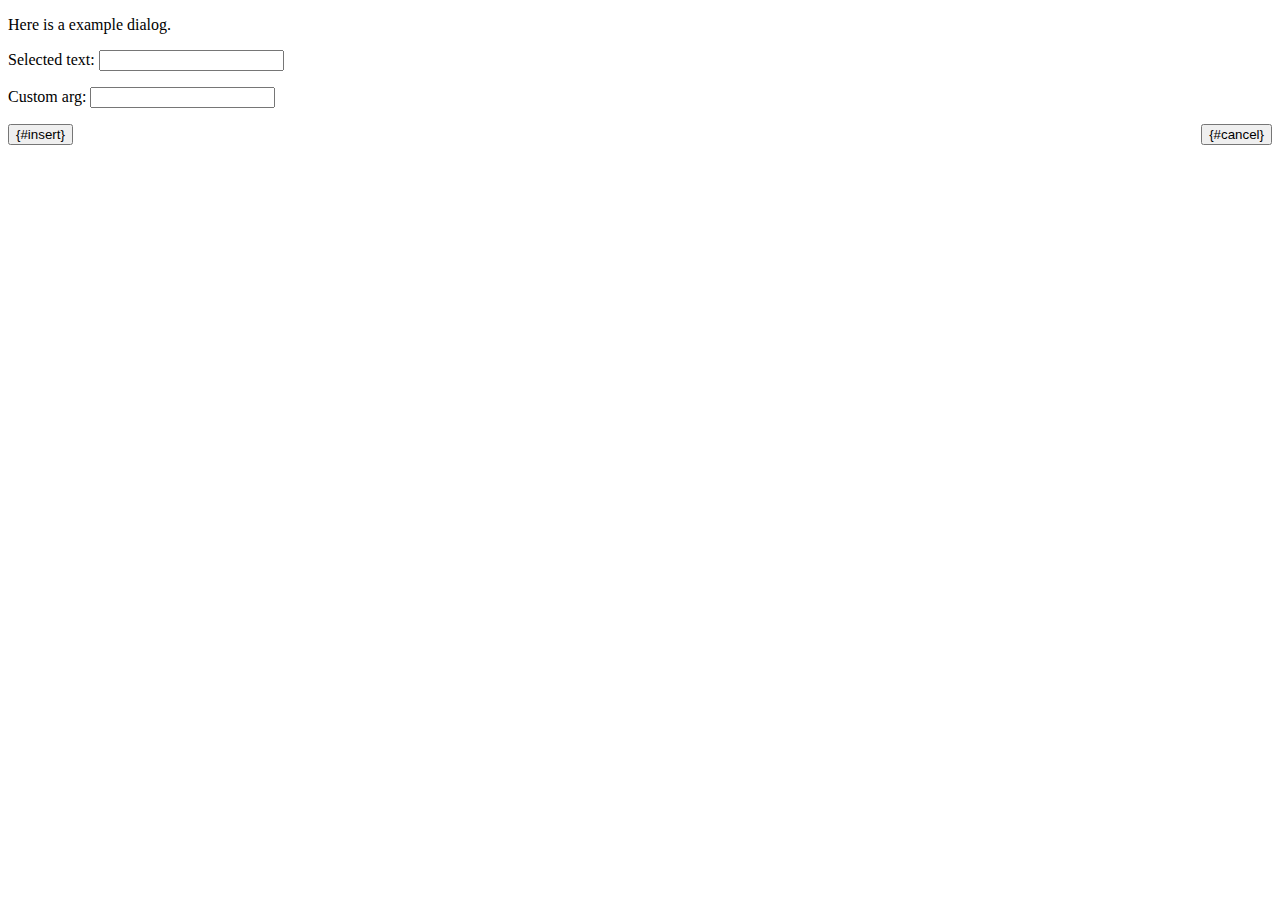
<file: static/tiny_mce/plugins/example/dialog.htm>
<!DOCTYPE html PUBLIC "-//W3C//DTD XHTML 1.0 Strict//EN" "http://www.w3.org/TR/xhtml1/DTD/xhtml1-strict.dtd">
<html xmlns="http://www.w3.org/1999/xhtml">
<head>
	<title>{#example_dlg.title}</title>
	<script type="text/javascript" src="../../tiny_mce_popup.js"></script>
	<script type="text/javascript" src="js/dialog.js"></script>
</head>
<body>

<form onsubmit="ExampleDialog.insert();return false;" action="#">
	<p>Here is a example dialog.</p>
	<p>Selected text: <input id="someval" name="someval" type="text" class="text" /></p>
	<p>Custom arg: <input id="somearg" name="somearg" type="text" class="text" /></p>

	<div class="mceActionPanel">
		<div style="float: left">
			<input type="button" id="insert" name="insert" value="{#insert}" onclick="ExampleDialog.insert();" />
		</div>

		<div style="float: right">
			<input type="button" id="cancel" name="cancel" value="{#cancel}" onclick="tinyMCEPopup.close();" />
		</div>
	</div>
</form>

</body>
</html>
</file>
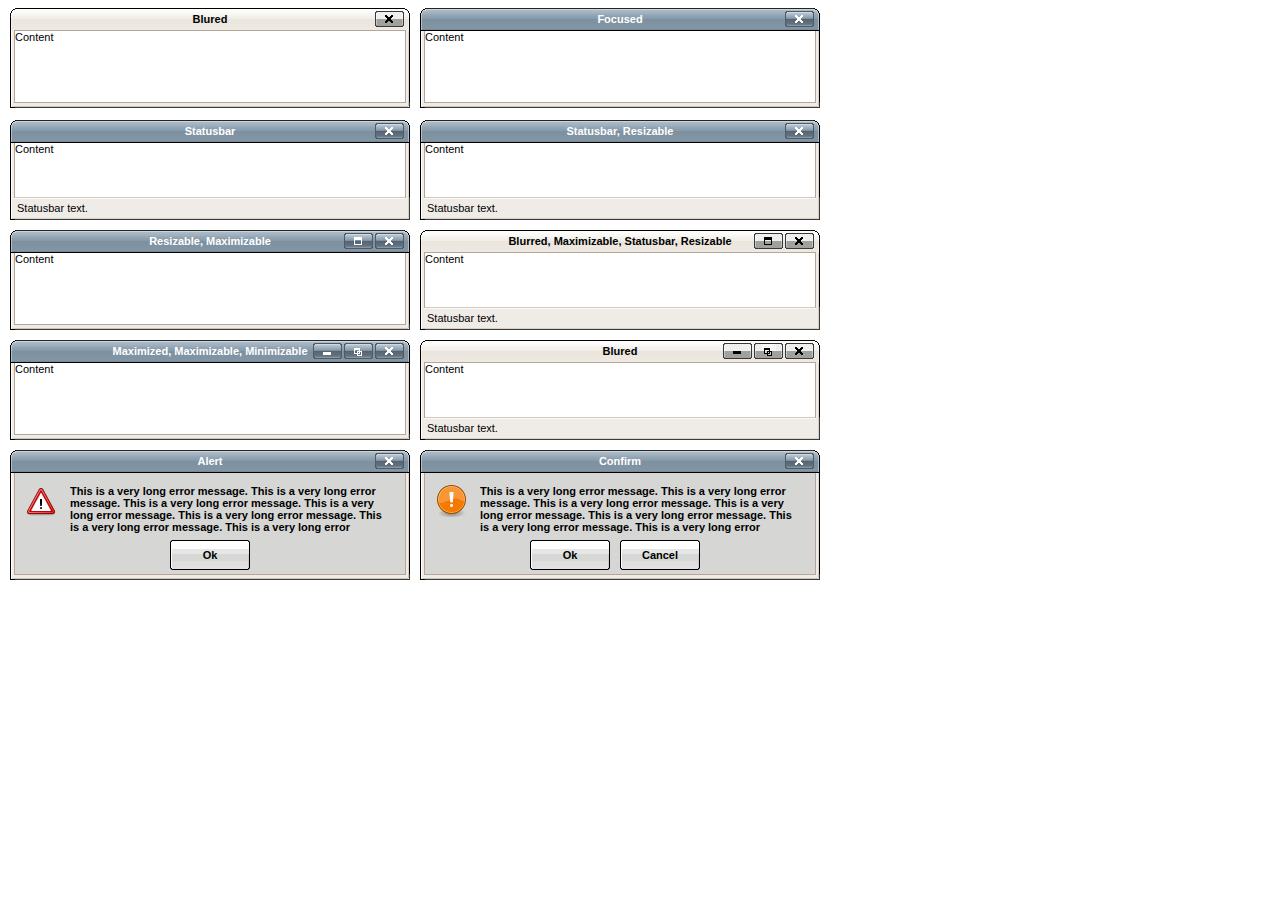
<file: static/tiny_mce/plugins/inlinepopups/template.htm>
<!-- <!DOCTYPE html PUBLIC "-//W3C//DTD XHTML 1.0 Strict//EN" "http://www.w3.org/TR/xhtml1/DTD/xhtml1-strict.dtd"> -->
<html xmlns="http://www.w3.org/1999/xhtml">
<head>
<title>Template for dialogs</title>
<link rel="stylesheet" type="text/css" href="skins/clearlooks2/window.css" />
</head>
<body>

<div class="mceEditor">
	<div class="clearlooks2" style="width:400px; height:100px; left:10px;">
		<div class="mceWrapper">
			<div class="mceTop">
				<div class="mceLeft"></div>
				<div class="mceCenter"></div>
				<div class="mceRight"></div>
				<span>Blured</span>
			</div>

			<div class="mceMiddle">
				<div class="mceLeft"></div>
				<span>Content</span>
				<div class="mceRight"></div>
			</div>

			<div class="mceBottom">
				<div class="mceLeft"></div>
				<div class="mceCenter"></div>
				<div class="mceRight"></div>
				<span>Statusbar text.</span>
			</div>

			<a class="mceMove" href="#"></a>
			<a class="mceMin" href="#"></a>
			<a class="mceMax" href="#"></a>
			<a class="mceMed" href="#"></a>
			<a class="mceClose" href="#"></a>
			<a class="mceResize mceResizeN" href="#"></a>
			<a class="mceResize mceResizeS" href="#"></a>
			<a class="mceResize mceResizeW" href="#"></a>
			<a class="mceResize mceResizeE" href="#"></a>
			<a class="mceResize mceResizeNW" href="#"></a>
			<a class="mceResize mceResizeNE" href="#"></a>
			<a class="mceResize mceResizeSW" href="#"></a>
			<a class="mceResize mceResizeSE" href="#"></a>
		</div>
	</div>

	<div class="clearlooks2" style="width:400px; height:100px; left:420px;">
		<div class="mceWrapper mceMovable mceFocus">
			<div class="mceTop">
				<div class="mceLeft"></div>
				<div class="mceCenter"></div>
				<div class="mceRight"></div>
				<span>Focused</span>
			</div>

			<div class="mceMiddle">
				<div class="mceLeft"></div>
				<span>Content</span>
				<div class="mceRight"></div>
			</div>

			<div class="mceBottom">
				<div class="mceLeft"></div>
				<div class="mceCenter"></div>
				<div class="mceRight"></div>
				<span>Statusbar text.</span>
			</div>

			<a class="mceMove" href="#"></a>
			<a class="mceMin" href="#"></a>
			<a class="mceMax" href="#"></a>
			<a class="mceMed" href="#"></a>
			<a class="mceClose" href="#"></a>
			<a class="mceResize mceResizeN" href="#"></a>
			<a class="mceResize mceResizeS" href="#"></a>
			<a class="mceResize mceResizeW" href="#"></a>
			<a class="mceResize mceResizeE" href="#"></a>
			<a class="mceResize mceResizeNW" href="#"></a>
			<a class="mceResize mceResizeNE" href="#"></a>
			<a class="mceResize mceResizeSW" href="#"></a>
			<a class="mceResize mceResizeSE" href="#"></a>
		</div>
	</div>

	<div class="clearlooks2" style="width:400px; height:100px; left:10px; top:120px;">
		<div class="mceWrapper mceMovable mceFocus mceStatusbar">
			<div class="mceTop">
				<div class="mceLeft"></div>
				<div class="mceCenter"></div>
				<div class="mceRight"></div>
				<span>Statusbar</span>
			</div>

			<div class="mceMiddle">
				<div class="mceLeft"></div>
				<span>Content</span>
				<div class="mceRight"></div>
			</div>

			<div class="mceBottom">
				<div class="mceLeft"></div>
				<div class="mceCenter"></div>
				<div class="mceRight"></div>
				<span>Statusbar text.</span>
			</div>

			<a class="mceMove" href="#"></a>
			<a class="mceMin" href="#"></a>
			<a class="mceMax" href="#"></a>
			<a class="mceMed" href="#"></a>
			<a class="mceClose" href="#"></a>
			<a class="mceResize mceResizeN" href="#"></a>
			<a class="mceResize mceResizeS" href="#"></a>
			<a class="mceResize mceResizeW" href="#"></a>
			<a class="mceResize mceResizeE" href="#"></a>
			<a class="mceResize mceResizeNW" href="#"></a>
			<a class="mceResize mceResizeNE" href="#"></a>
			<a class="mceResize mceResizeSW" href="#"></a>
			<a class="mceResize mceResizeSE" href="#"></a>
		</div>
	</div>

	<div class="clearlooks2" style="width:400px; height:100px; left:420px; top:120px;">
		<div class="mceWrapper mceMovable mceFocus mceStatusbar mceResizable">
			<div class="mceTop">
				<div class="mceLeft"></div>
				<div class="mceCenter"></div>
				<div class="mceRight"></div>
				<span>Statusbar, Resizable</span>
			</div>

			<div class="mceMiddle">
				<div class="mceLeft"></div>
				<span>Content</span>
				<div class="mceRight"></div>
			</div>

			<div class="mceBottom">
				<div class="mceLeft"></div>
				<div class="mceCenter"></div>
				<div class="mceRight"></div>
				<span>Statusbar text.</span>
			</div>

			<a class="mceMove" href="#"></a>
			<a class="mceMin" href="#"></a>
			<a class="mceMax" href="#"></a>
			<a class="mceMed" href="#"></a>
			<a class="mceClose" href="#"></a>
			<a class="mceResize mceResizeN" href="#"></a>
			<a class="mceResize mceResizeS" href="#"></a>
			<a class="mceResize mceResizeW" href="#"></a>
			<a class="mceResize mceResizeE" href="#"></a>
			<a class="mceResize mceResizeNW" href="#"></a>
			<a class="mceResize mceResizeNE" href="#"></a>
			<a class="mceResize mceResizeSW" href="#"></a>
			<a class="mceResize mceResizeSE" href="#"></a>
		</div>
	</div>

	<div class="clearlooks2" style="width:400px; height:100px; left:10px; top:230px;">
		<div class="mceWrapper mceMovable mceFocus mceResizable mceMaximizable">
			<div class="mceTop">
				<div class="mceLeft"></div>
				<div class="mceCenter"></div>
				<div class="mceRight"></div>
				<span>Resizable, Maximizable</span>
			</div>

			<div class="mceMiddle">
				<div class="mceLeft"></div>
				<span>Content</span>
				<div class="mceRight"></div>
			</div>

			<div class="mceBottom">
				<div class="mceLeft"></div>
				<div class="mceCenter"></div>
				<div class="mceRight"></div>
				<span>Statusbar text.</span>
			</div>

			<a class="mceMove" href="#"></a>
			<a class="mceMin" href="#"></a>
			<a class="mceMax" href="#"></a>
			<a class="mceMed" href="#"></a>
			<a class="mceClose" href="#"></a>
			<a class="mceResize mceResizeN" href="#"></a>
			<a class="mceResize mceResizeS" href="#"></a>
			<a class="mceResize mceResizeW" href="#"></a>
			<a class="mceResize mceResizeE" href="#"></a>
			<a class="mceResize mceResizeNW" href="#"></a>
			<a class="mceResize mceResizeNE" href="#"></a>
			<a class="mceResize mceResizeSW" href="#"></a>
			<a class="mceResize mceResizeSE" href="#"></a>
		</div>
	</div>

	<div class="clearlooks2" style="width:400px; height:100px; left:420px; top:230px;">
		<div class="mceWrapper mceMovable mceStatusbar mceResizable mceMaximizable">
			<div class="mceTop">
				<div class="mceLeft"></div>
				<div class="mceCenter"></div>
				<div class="mceRight"></div>
				<span>Blurred, Maximizable, Statusbar, Resizable</span>
			</div>

			<div class="mceMiddle">
				<div class="mceLeft"></div>
				<span>Content</span>
				<div class="mceRight"></div>
			</div>

			<div class="mceBottom">
				<div class="mceLeft"></div>
				<div class="mceCenter"></div>
				<div class="mceRight"></div>
				<span>Statusbar text.</span>
			</div>

			<a class="mceMove" href="#"></a>
			<a class="mceMin" href="#"></a>
			<a class="mceMax" href="#"></a>
			<a class="mceMed" href="#"></a>
			<a class="mceClose" href="#"></a>
			<a class="mceResize mceResizeN" href="#"></a>
			<a class="mceResize mceResizeS" href="#"></a>
			<a class="mceResize mceResizeW" href="#"></a>
			<a class="mceResize mceResizeE" href="#"></a>
			<a class="mceResize mceResizeNW" href="#"></a>
			<a class="mceResize mceResizeNE" href="#"></a>
			<a class="mceResize mceResizeSW" href="#"></a>
			<a class="mceResize mceResizeSE" href="#"></a>
		</div>
	</div>

	<div class="clearlooks2" style="width:400px; height:100px; left:10px; top:340px;">
		<div class="mceWrapper mceMovable mceFocus mceResizable mceMaximized mceMinimizable mceMaximizable">
			<div class="mceTop">
				<div class="mceLeft"></div>
				<div class="mceCenter"></div>
				<div class="mceRight"></div>
				<span>Maximized, Maximizable, Minimizable</span>
			</div>

			<div class="mceMiddle">
				<div class="mceLeft"></div>
				<span>Content</span>
				<div class="mceRight"></div>
			</div>

			<div class="mceBottom">
				<div class="mceLeft"></div>
				<div class="mceCenter"></div>
				<div class="mceRight"></div>
				<span>Statusbar text.</span>
			</div>

			<a class="mceMove" href="#"></a>
			<a class="mceMin" href="#"></a>
			<a class="mceMax" href="#"></a>
			<a class="mceMed" href="#"></a>
			<a class="mceClose" href="#"></a>
			<a class="mceResize mceResizeN" href="#"></a>
			<a class="mceResize mceResizeS" href="#"></a>
			<a class="mceResize mceResizeW" href="#"></a>
			<a class="mceResize mceResizeE" href="#"></a>
			<a class="mceResize mceResizeNW" href="#"></a>
			<a class="mceResize mceResizeNE" href="#"></a>
			<a class="mceResize mceResizeSW" href="#"></a>
			<a class="mceResize mceResizeSE" href="#"></a>
		</div>
	</div>

	<div class="clearlooks2" style="width:400px; height:100px; left:420px; top:340px;">
		<div class="mceWrapper mceMovable mceStatusbar mceResizable mceMaximized mceMinimizable mceMaximizable">
			<div class="mceTop">
				<div class="mceLeft"></div>
				<div class="mceCenter"></div>
				<div class="mceRight"></div>
				<span>Blured</span>
			</div>

			<div class="mceMiddle">
				<div class="mceLeft"></div>
				<span>Content</span>
				<div class="mceRight"></div>
			</div>

			<div class="mceBottom">
				<div class="mceLeft"></div>
				<div class="mceCenter"></div>
				<div class="mceRight"></div>
				<span>Statusbar text.</span>
			</div>

			<a class="mceMove" href="#"></a>
			<a class="mceMin" href="#"></a>
			<a class="mceMax" href="#"></a>
			<a class="mceMed" href="#"></a>
			<a class="mceClose" href="#"></a>
			<a class="mceResize mceResizeN" href="#"></a>
			<a class="mceResize mceResizeS" href="#"></a>
			<a class="mceResize mceResizeW" href="#"></a>
			<a class="mceResize mceResizeE" href="#"></a>
			<a class="mceResize mceResizeNW" href="#"></a>
			<a class="mceResize mceResizeNE" href="#"></a>
			<a class="mceResize mceResizeSW" href="#"></a>
			<a class="mceResize mceResizeSE" href="#"></a>
		</div>
	</div>

	<div class="clearlooks2" style="width:400px; height:130px; left:10px; top:450px;">
		<div class="mceWrapper mceMovable mceFocus mceModal mceAlert">
			<div class="mceTop">
				<div class="mceLeft"></div>
				<div class="mceCenter"></div>
				<div class="mceRight"></div>
				<span>Alert</span>
			</div>

			<div class="mceMiddle">
				<div class="mceLeft"></div>
				<span>
					This is a very long error message. This is a very long error message.
					This is a very long error message. This is a very long error message.
					This is a very long error message. This is a very long error message.
					This is a very long error message. This is a very long error message.
					This is a very long error message. This is a very long error message.
					This is a very long error message. This is a very long error message.
				</span>
				<div class="mceRight"></div>
				<div class="mceIcon"></div>
			</div>

			<div class="mceBottom">
				<div class="mceLeft"></div>
				<div class="mceCenter"></div>
				<div class="mceRight"></div>
			</div>

			<a class="mceMove" href="#"></a>
			<a class="mceButton mceOk" href="#">Ok</a>
			<a class="mceClose" href="#"></a>
		</div>
	</div>

	<div class="clearlooks2" style="width:400px; height:130px; left:420px; top:450px;">
		<div class="mceWrapper mceMovable mceFocus mceModal mceConfirm">
			<div class="mceTop">
				<div class="mceLeft"></div>
				<div class="mceCenter"></div>
				<div class="mceRight"></div>
				<span>Confirm</span>
			</div>

			<div class="mceMiddle">
				<div class="mceLeft"></div>
				<span>
					This is a very long error message. This is a very long error message.
					This is a very long error message. This is a very long error message.
					This is a very long error message. This is a very long error message.
					This is a very long error message. This is a very long error message.
					This is a very long error message. This is a very long error message.
					This is a very long error message. This is a very long error message.
					</span>
				<div class="mceRight"></div>
				<div class="mceIcon"></div>
			</div>

			<div class="mceBottom">
				<div class="mceLeft"></div>
				<div class="mceCenter"></div>
				<div class="mceRight"></div>
			</div>

			<a class="mceMove" href="#"></a>
			<a class="mceButton mceOk" href="#">Ok</a>
			<a class="mceButton mceCancel" href="#">Cancel</a>
			<a class="mceClose" href="#"></a>
		</div>
	</div>
</div>

</body>
</html>
</file>
<file: frontend/static/css/generic.css>
.bold
{
    font-weight:bold;
}

.bs
{
    -webkit-box-shadow: 1px 1px 20px 1px #fafafa;
    -moz-box-shadow: 1px 1px 20px 1px #fafafa;
    box-shadow: 1px 1px 20px 1px #fafafa;
}

.bs-heavy
{
    -webkit-box-shadow: 1px 1px 20px 1px #7F7F7F;
    -moz-box-shadow: 1px 1px 20px 1px #7F7F7F;
    box-shadow: 1px 1px 20px 1px #7F7F7F;
}

.stripe
{
    background-color:#fafafa; 
}

.greyout
{
    color:#ccc;
}

.hidden
{
    display:none;
}

.infobar
{
    margin:5px;
    padding:10px;
    background-color: #FCE683;
    border:1px solid #999;
    
    -moz-border-radius: 2px;
    -webkit-border-radius: 2px;
    -khtml-border-radius: 2px;
    border-radius: 2px;
}

.right
{
    float:right;
}

.left
{
    float:left; 
}

.clear
{
    clear:both;
}

.offscreen
{
    position: absolute;
    left:-9999px;
}

.rc
{
    -moz-border-radius: 2px;
    -webkit-border-radius: 2px;
    -khtml-border-radius: 2px;
    border-radius: 2px;
}

.rc-t
{
    -webkit-border-top-left-radius: 2px;
    -webkit-border-top-right-radius: 2px;
    -moz-border-radius-topleft: 2px;
    -moz-border-radius-topright: 2px;
    border-top-left-radius: 2px;
    border-top-right-radius: 2px;
}

.rc-b
{
    -webkit-border-bottom-right-radius: 2px;
    -webkit-border-bottom-left-radius: 2px;
    -moz-border-radius-bottomright: 2px;
    -moz-border-radius-bottomleft: 2px;
    border-bottom-right-radius: 2px;
    border-bottom-left-radius: 2px;
}

.rc4
{
    -moz-border-radius: 4px;
    -webkit-border-radius: 4px;
    -khtml-border-radius: 4px;
    border-radius: 4px;
}

.rc4-t
{
    -webkit-border-top-left-radius: 4px;
    -webkit-border-top-right-radius: 4px;
    -moz-border-radius-topleft: 4px;
    -moz-border-radius-topright: 4px;
    border-top-left-radius: 4px;
    border-top-right-radius: 4px;
}

.rc4-b
{
    -webkit-border-bottom-right-radius: 4px;
    -webkit-border-bottom-left-radius: 4px;
    -moz-border-radius-bottomright: 4px;
    -moz-border-radius-bottomleft: 4px;
    border-bottom-right-radius: 4px;
    border-bottom-left-radius: 4px;
}

.rc10
{
    -moz-border-radius: 10px;
    -webkit-border-radius: 10px;
    -khtml-border-radius: 10px;
    border-radius: 10px;
}

.rc10-t
{
    -webkit-border-top-left-radius: 10px;
    -webkit-border-top-right-radius: 10px;
    -moz-border-radius-topleft: 10px;
    -moz-border-radius-topright: 10px;
    border-top-left-radius: 10px;
    border-top-right-radius: 10px;
}

.rc10-b
{
    -webkit-border-bottom-right-radius: 10px;
    -webkit-border-bottom-left-radius: 10px;
    -moz-border-radius-bottomright: 10px;
    -moz-border-radius-bottomleft: 10px;
    border-bottom-right-radius: 10px;
    border-bottom-left-radius: 10px;
}
/*
.row
{
    position:relative;
    padding:5px 10px;
    border-bottom:1px solid #ccc;
}
*/

.m2{margin:2px}
.mx2
{
    margin-left:2px;
    margin-right:2px;
}
.my2
{
    margin-top:2px;
    margin-bottom:2px;
}

.m5{margin:5px}
.mx5
{
    margin-left:5px;
    margin-right:5px;
}
.my5
{
    margin-top:5px;
    margin-bottom:5px;
}

.m10{margin:10px}
.mx10
{
    margin-left:10px;
    margin-right:10px;
}
.my10
{
    margin-top:10px;
    margin-bottom:10px;
}

.m20{margin:20px}
.mx20
{
    margin-left:20px;
    margin-right:20px;
}
.my20
{
    margin-top:20px;
    margin-bottom:20px;
}

.m30{margin:30px}
.mx30
{
    margin-left:30px;
    margin-right:30px;
}
.my30
{
    margin-top:30px;
    margin-bottom:30px;
}

.p2{padding:2px}
.px2
{
    padding-left:2px;
    padding-right:2px;
}
.py2
{
    padding-top:2px;
    padding-bottom:2px;
}

.p5{padding:5px}
.px5
{
    padding-left:5px;
    padding-right:5px;
}
.py5
{
    padding-top:5px;
    padding-bottom:5px;
}

.p10{padding:10px}
.px10
{
    padding-left:10px;
    padding-right:10px;
}
.py10
{
    padding-top:10px;
    padding-bottom:10px;
}

.p20{padding:20px}
.px20
{
    padding-left:20px;
    padding-right:20px;
}
.py20
{
    padding-top:20px;
    padding-bottom:20px;
}

.p30{padding:30px}
.px30
{
    padding-left:30px;
    padding-right:30px;
}
.py30
{
    padding-top:30px;
    padding-bottom:30px;
}

.center
{
    text-align: center;
}

.fullHeightColumn
{
    margin-bottom: -99999px;
    padding-bottom: 99999px;
}

.fullHeightColumnContainer
{
    overflow-y: hidden;
}

.inline
{
    display: inline;
}

#flashmessagecontainer
{
    position:fixed;
    top:1px;
    width:100%;
    z-index:100;
}

#flashmessagecontent
{
    width:300px;
    margin:auto;
    text-align:center;
}
</file>
<file: frontend/static/fonts/stylesheet.css>
/* Generated by Font Squirrel (http://www.fontsquirrel.com) on June 11, 2013 03:16:51 PM America/New_York */



@font-face {
    font-family: 'BrawlerRegular';
    src: url('Brawler-webfont.eot');
    src: url('Brawler-webfont.eot?#iefix') format('embedded-opentype'),
         url('Brawler-webfont.woff') format('woff'),
         url('Brawler-webfont.ttf') format('truetype'),
         url('Brawler-webfont.svg#BrawlerRegular') format('svg');
    font-weight: normal;
    font-style: normal;

}
</file>
<file: frontend/static/css/site.css>
body
{
	font-family: 'BrawlerRegular';
	font-size: 14px;
	padding-top: 20px;
	padding-bottom: 40px;
}

/* Custom container */
.container-narrow {
	margin: 0 auto;
	max-width: 1000px;
}
.container-narrow > hr {
	margin: 30px 0;
}

.event-row
{
	border:1px solid #eee;
	margin:0 0 5px;
}

#choicesContainer > div
{
	margin-bottom: 2px;
}

#recaptcha
{
	position: relative;
	left: 20px;
	margin-bottom: 10px;
}
</file>
<file: static/tiny_mce/plugins/advhr/css/advhr.css>
input.radio {border:1px none #000; background:transparent; vertical-align:middle;}
.panel_wrapper div.current {height:80px;}
#width {width:50px; vertical-align:middle;}
#width2 {width:50px; vertical-align:middle;}
#size {width:100px;}
</file>
<file: static/tiny_mce/plugins/inlinepopups/skins/clearlooks2/window.css>
/* Clearlooks 2 */

/* Reset */
.clearlooks2, .clearlooks2 div, .clearlooks2 span, .clearlooks2 a {vertical-align:baseline; text-align:left; position:absolute; border:0; padding:0; margin:0; background:transparent; font-family:Arial,Verdana; font-size:11px; color:#000; text-decoration:none; font-weight:normal; width:auto; height:auto; overflow:hidden; display:block}

/* General */
.clearlooks2 {position:absolute; direction:ltr}
.clearlooks2 .mceWrapper {position:static}
.mceEventBlocker {position:fixed; left:0; top:0; background:url(img/horizontal.gif) no-repeat 0 -75px; width:100%; height:100%}
.clearlooks2 .mcePlaceHolder {border:1px solid #000; background:#888; top:0; left:0; opacity:0.5; -ms-filter:'alpha(opacity=50)'; filter:alpha(opacity=50)}
.clearlooks2_modalBlocker {position:fixed; left:0; top:0; width:100%; height:100%; background:#FFF; opacity:0.6; -ms-filter:'alpha(opacity=60)'; filter:alpha(opacity=60); display:none}

/* Top */
.clearlooks2 .mceTop, .clearlooks2 .mceTop div {top:0; width:100%; height:23px}
.clearlooks2 .mceTop .mceLeft {width:6px; background:url(img/corners.gif)}
.clearlooks2 .mceTop .mceCenter {right:6px; width:100%; height:23px; background:url(img/horizontal.gif) 12px 0; clip:rect(auto auto auto 12px)}
.clearlooks2 .mceTop .mceRight {right:0; width:6px; height:23px; background:url(img/corners.gif) -12px 0}
.clearlooks2 .mceTop span {width:100%; text-align:center; vertical-align:middle; line-height:23px; font-weight:bold}
.clearlooks2 .mceFocus .mceTop .mceLeft {background:url(img/corners.gif) -6px 0}
.clearlooks2 .mceFocus .mceTop .mceCenter {background:url(img/horizontal.gif) 0 -23px}
.clearlooks2 .mceFocus .mceTop .mceRight {background:url(img/corners.gif) -18px 0}
.clearlooks2 .mceFocus .mceTop span {color:#FFF}

/* Middle */
.clearlooks2 .mceMiddle, .clearlooks2 .mceMiddle div {top:0}
.clearlooks2 .mceMiddle {width:100%; height:100%; clip:rect(23px auto auto auto)}
.clearlooks2 .mceMiddle .mceLeft {left:0; width:5px; height:100%; background:url(img/vertical.gif) -5px 0}
.clearlooks2 .mceMiddle span {top:23px; left:5px; width:100%; height:100%; background:#FFF}
.clearlooks2 .mceMiddle .mceRight {right:0; width:5px; height:100%; background:url(img/vertical.gif)}

/* Bottom */
.clearlooks2 .mceBottom, .clearlooks2 .mceBottom div {height:6px}
.clearlooks2 .mceBottom {left:0; bottom:0; width:100%}
.clearlooks2 .mceBottom div {top:0}
.clearlooks2 .mceBottom .mceLeft {left:0; width:5px; background:url(img/corners.gif) -34px -6px}
.clearlooks2 .mceBottom .mceCenter {left:5px; width:100%; background:url(img/horizontal.gif) 0 -46px}
.clearlooks2 .mceBottom .mceRight {right:0; width:5px; background: url(img/corners.gif) -34px 0}
.clearlooks2 .mceBottom span {display:none}
.clearlooks2 .mceStatusbar .mceBottom, .clearlooks2 .mceStatusbar .mceBottom div {height:23px}
.clearlooks2 .mceStatusbar .mceBottom .mceLeft {background:url(img/corners.gif) -29px 0}
.clearlooks2 .mceStatusbar .mceBottom .mceCenter {background:url(img/horizontal.gif) 0 -52px}
.clearlooks2 .mceStatusbar .mceBottom .mceRight {background:url(img/corners.gif) -24px 0}
.clearlooks2 .mceStatusbar .mceBottom span {display:block; left:7px; font-family:Arial, Verdana; font-size:11px; line-height:23px}

/* Actions */
.clearlooks2 a {width:29px; height:16px; top:3px;}
.clearlooks2 .mceClose {right:6px; background:url(img/buttons.gif) -87px 0}
.clearlooks2 .mceMin {display:none; right:68px; background:url(img/buttons.gif) 0 0}
.clearlooks2 .mceMed {display:none; right:37px; background:url(img/buttons.gif) -29px 0}
.clearlooks2 .mceMax {display:none; right:37px; background:url(img/buttons.gif) -58px 0}
.clearlooks2 .mceMove {display:none;width:100%;cursor:move;background:url(img/corners.gif) no-repeat -100px -100px}
.clearlooks2 .mceMovable .mceMove {display:block}
.clearlooks2 .mceFocus .mceClose {right:6px; background:url(img/buttons.gif) -87px -16px}
.clearlooks2 .mceFocus .mceMin {right:68px; background:url(img/buttons.gif) 0 -16px}
.clearlooks2 .mceFocus .mceMed {right:37px; background:url(img/buttons.gif) -29px -16px}
.clearlooks2 .mceFocus .mceMax {right:37px; background:url(img/buttons.gif) -58px -16px}
.clearlooks2 .mceFocus .mceClose:hover {right:6px; background:url(img/buttons.gif) -87px -32px}
.clearlooks2 .mceFocus .mceClose:hover {right:6px; background:url(img/buttons.gif) -87px -32px}
.clearlooks2 .mceFocus .mceMin:hover {right:68px; background:url(img/buttons.gif) 0 -32px}
.clearlooks2 .mceFocus .mceMed:hover {right:37px; background:url(img/buttons.gif) -29px -32px}
.clearlooks2 .mceFocus .mceMax:hover {right:37px; background:url(img/buttons.gif) -58px -32px}

/* Resize */
.clearlooks2 .mceResize {top:auto; left:auto; display:none; width:5px; height:5px; background:url(img/horizontal.gif) no-repeat 0 -75px}
.clearlooks2 .mceResizable .mceResize {display:block}
.clearlooks2 .mceResizable .mceMin, .clearlooks2 .mceMax {display:none}
.clearlooks2 .mceMinimizable .mceMin {display:block}
.clearlooks2 .mceMaximizable .mceMax {display:block}
.clearlooks2 .mceMaximized .mceMed {display:block}
.clearlooks2 .mceMaximized .mceMax {display:none}
.clearlooks2 a.mceResizeN {top:0; left:0; width:100%; cursor:n-resize}
.clearlooks2 a.mceResizeNW {top:0; left:0; cursor:nw-resize}
.clearlooks2 a.mceResizeNE {top:0; right:0; cursor:ne-resize}
.clearlooks2 a.mceResizeW {top:0; left:0; height:100%; cursor:w-resize;}
.clearlooks2 a.mceResizeE {top:0; right:0; height:100%; cursor:e-resize}
.clearlooks2 a.mceResizeS {bottom:0; left:0; width:100%; cursor:s-resize}
.clearlooks2 a.mceResizeSW {bottom:0; left:0; cursor:sw-resize}
.clearlooks2 a.mceResizeSE {bottom:0; right:0; cursor:se-resize}

/* Alert/Confirm */
.clearlooks2 .mceButton {font-weight:bold; bottom:10px; width:80px; height:30px; background:url(img/button.gif); line-height:30px; vertical-align:middle; text-align:center; outline:0}
.clearlooks2 .mceMiddle .mceIcon {left:15px; top:35px; width:32px; height:32px}
.clearlooks2 .mceAlert .mceMiddle span, .clearlooks2 .mceConfirm .mceMiddle span {background:transparent;left:60px; top:35px; width:320px; height:50px; font-weight:bold; overflow:auto; white-space:normal}
.clearlooks2 a:hover {font-weight:bold;}
.clearlooks2 .mceAlert .mceMiddle, .clearlooks2 .mceConfirm .mceMiddle {background:#D6D7D5}
.clearlooks2 .mceAlert .mceOk {left:50%; top:auto; margin-left: -40px}
.clearlooks2 .mceAlert .mceIcon {background:url(img/alert.gif)}
.clearlooks2 .mceConfirm .mceOk {left:50%; top:auto; margin-left: -90px}
.clearlooks2 .mceConfirm .mceCancel {left:50%; top:auto}
.clearlooks2 .mceConfirm .mceIcon {background:url(img/confirm.gif)}
</file>
